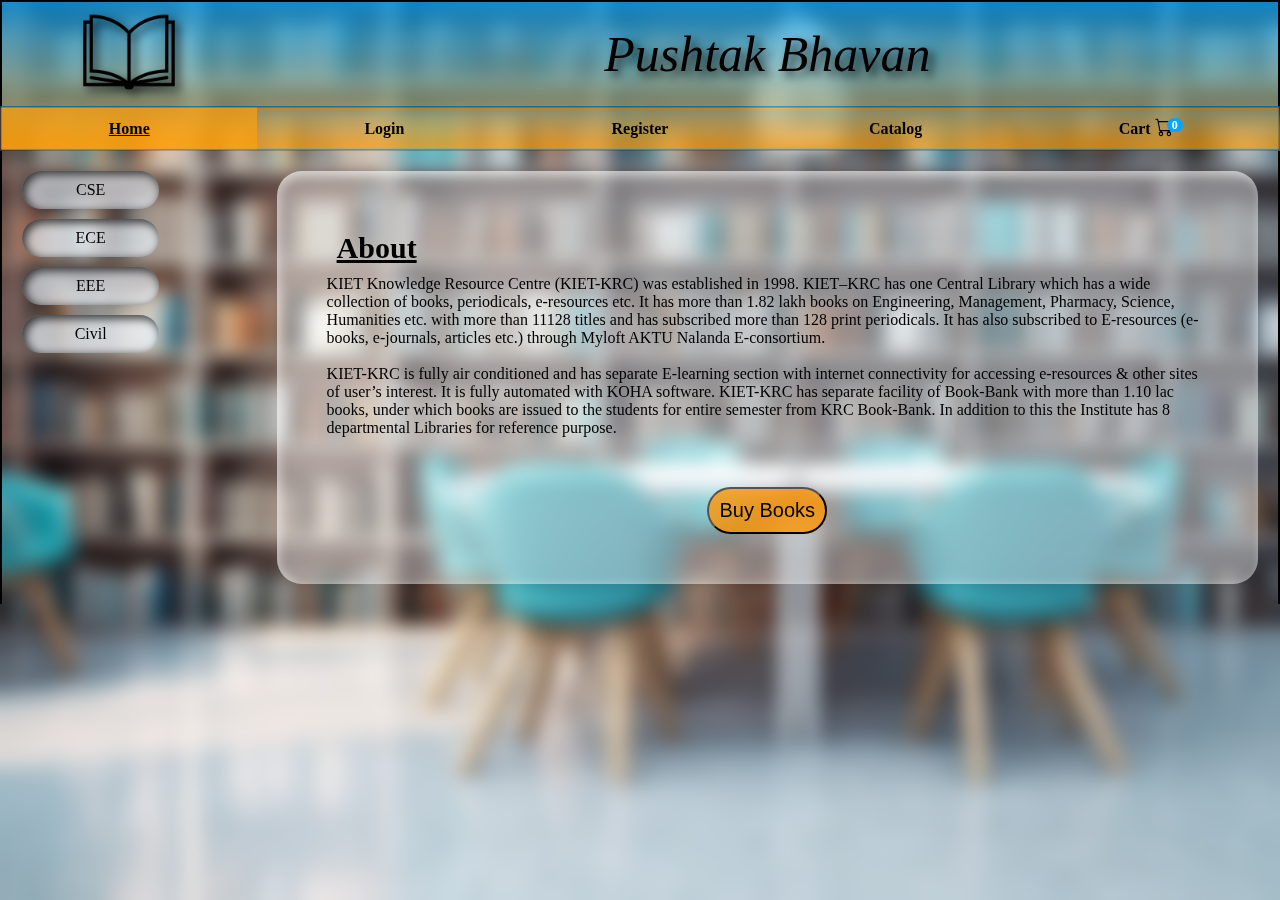
<file: index.html>
<!DOCTYPE html>
<html lang="en">
<head>
    <meta charset="UTF-8">
    <meta name="viewport" content="width=device-width, initial-scale=1.0">
    <!-- <link href="https://cdn.jsdelivr.net/npm/bootstrap@5.3.2/dist/css/bootstrap.min.css" rel="stylesheet" -->
        <!-- integrity="sha384-T3c6CoIi6uLrA9TneNEoa7RxnatzjcDSCmG1MXxSR1GAsXEV/Dwwykc2MPK8M2HN" crossorigin="anonymous"> -->
    <link rel="stylesheet" href="./css/home.css">    
    <link rel="stylesheet" href="https://cdnjs.cloudflare.com/ajax/libs/font-awesome/4.7.0/css/font-awesome.min.css">
    <link rel="stylesheet" href="https://cdn.jsdelivr.net/npm/bootstrap-icons@1.11.3/font/bootstrap-icons.min.css">
    <script src="./js/home.js"></script>
    <script src="./js/catalog.js"></script>
    <link rel="stylesheet" href="./css/catalog.css">
    <title>WEB PROJECT</title>
</head>
<body>
  
    <div class="container">
       <table class="table">
            <tr>
          <th><img src="./img/kisspng-vector-graphics-book-stock-illustration-logo-research-vector-book-transparent-amp-png-clipart-5cce8c440022e9.3914588515570401960006.png" alt="">
          </th>
          <th colspan="4" style="height: 100px;">
            <h1>Pushtak Bhavan</h1>
          </th>
        </tr>
            <tr class="nav" id="nav">
               
                <td id="this"><a href="#" ><p >Home</p></a></td>
                
                <td><a href="./pages/login.html"><p>Login</p></a>
                </td>
                <td><a href="./pages/register.html"><p>Register</p></a>
                </td>
                <td><a href="./pages/catalog.html"><p>Catalog</p></a>
                </td>
                <td><a href="./pages/cart.html"><p><span>Cart</span> <i class="bi bi-cart" style="font-size:18px"></i>
                <span class='badge badge-warning' id='lblCartCount'> 0 </span></a>
                </td>
            </tr>
       <tr>
        <td class="sub"><ul id="subject">
            <li class="subject" id="CSE" onclick="redirect_to_()">CSE</li>
            <li class="subject" id="ECE" onclick="redirect_to_()">ECE</li>
            <li class="subject" id="EEE" onclick="redirect_to_()">EEE</li>
            <li class="subject" id="Civil" onclick="redirect_to_()">Civil</li>
        </ul></td>
        <td class="book" colspan="4">
            <div class="desc">
                <h1>About</h1>
                <p>KIET Knowledge Resource Centre (KIET-KRC) was established in 1998. KIET–KRC has one Central Library which has a wide collection of books, periodicals, e-resources etc. It has more than 1.82 lakh books on Engineering, Management, Pharmacy, Science, Humanities etc. with more than 11128 titles and has subscribed more than 128 print periodicals. It has also subscribed to E-resources (e-books, e-journals, articles etc.) through Myloft AKTU Nalanda E-consortium.</p>
                <br>
                <p>KIET-KRC is fully air conditioned and has separate E-learning section with internet connectivity for accessing e-resources & other sites of user’s interest. It is fully automated with KOHA software. KIET-KRC has separate facility of Book-Bank with more than 1.10 lac books, under which books are issued to the students for entire semester from KRC Book-Bank.  In addition to this the Institute has 8 departmental Libraries for reference purpose.</p>
                <div class="button"><a href="./pages/catalog.html"><button class="btn-add" >Buy Books</button></a></div>
            </div>
        </td>
       </tr>
       </table>
    </div>
</body>
<script src="./js/data.js"></script>
  <script src="./js/cart.js"></script>
  <script src="./js/catalog.js"></script>
</html>
</file>
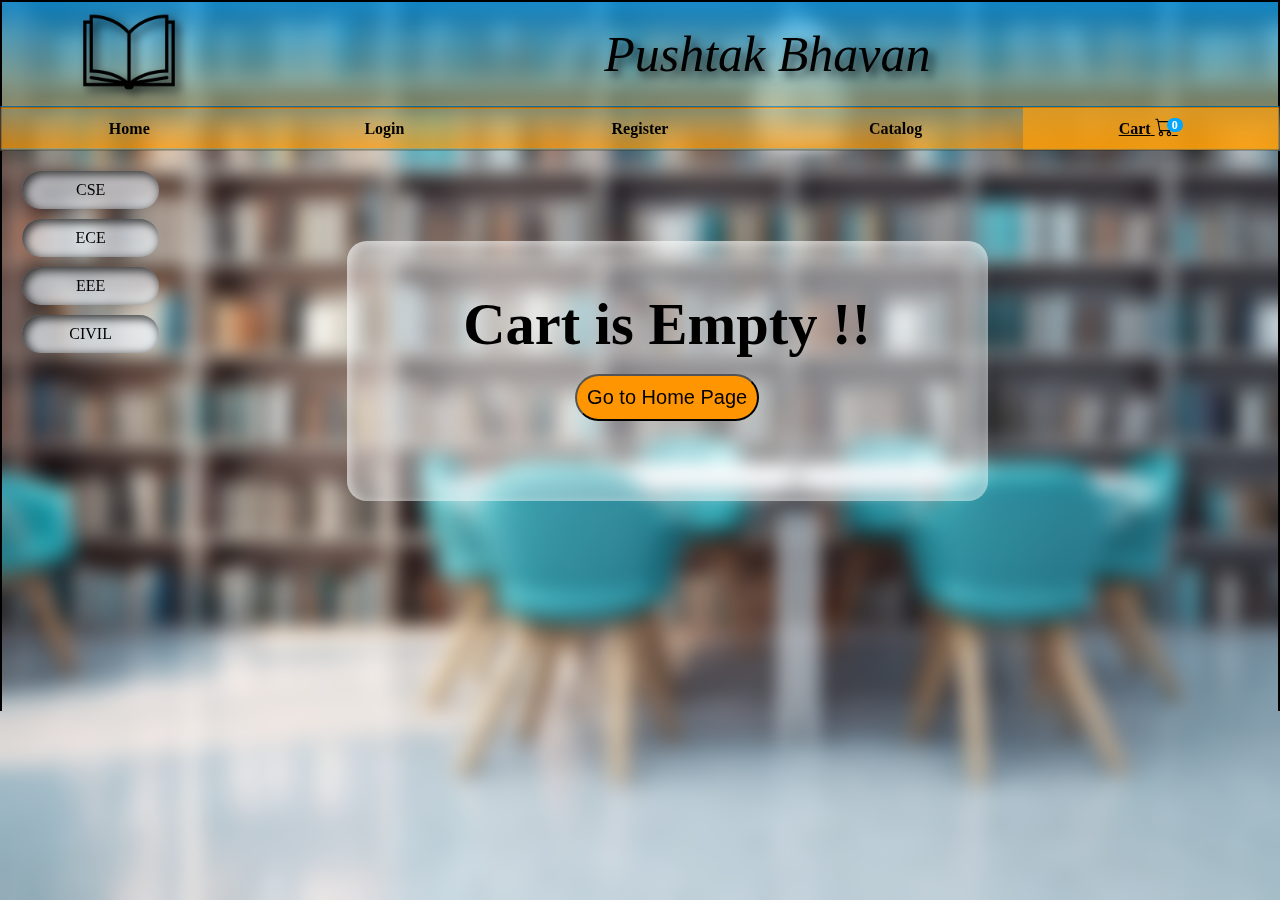
<file: pages/cart.html>
<!DOCTYPE html>
<html lang="en">
  <head>
    <meta charset="UTF-8" />
    <meta name="viewport" content="width=device-width, initial-scale=1.0" />
    <!-- <link href="https://cdn.jsdelivr.net/npm/bootstrap@5.3.2/dist/css/bootstrap.min.css" rel="stylesheet" -->
    <!-- integrity="sha384-T3c6CoIi6uLrA9TneNEoa7RxnatzjcDSCmG1MXxSR1GAsXEV/Dwwykc2MPK8M2HN" crossorigin="anonymous"> -->
    <link rel="stylesheet" href="../css/home.css" />
     <link rel="stylesheet" href="https://cdn.jsdelivr.net/npm/bootstrap-icons@1.11.3/font/bootstrap-icons.min.css">
    <link
      rel="stylesheet"
      href="https://cdn.jsdelivr.net/npm/bootstrap-icons@1.11.3/font/bootstrap-icons.min.css"
    />
    <link rel="stylesheet" href="../css/cart.css">
    
    <title>WEB PROJECT</title>
  </head>

  <body>
    <div class="container">
      <table class="table">
        <tr>
          <th><img src="../img/kisspng-vector-graphics-book-stock-illustration-logo-research-vector-book-transparent-amp-png-clipart-5cce8c440022e9.3914588515570401960006.png" alt="">
          </th>
          <th colspan="4" style="height: 100px;">
            <h1>Pushtak Bhavan</h1>
          </th>
        </tr>
        <tr class="nav" id="nav">
          <td>
            <a href="../index.html">
              <p>Home</p>
            </a>
          </td>

          <td>
            <a href="login.html">
              <p>Login</p>
            </a>
          </td>
          <td>
            <a href="register.html">
              <p>Register</p>
            </a>
          </td>
          <td>
            <a href="catalog.html">
              <p>Catalog</p>
            </a>
          </td>
           <td  id="this"><a href="#"><p><span>Cart</span> <i class="bi bi-cart" style="font-size:18px"></i>
                <span class='badge badge-warning' id='lblCartCount'> 5 </span></p></a>
                </td>
        </tr>
       <tr>
        <td class="sub"><ul>
            <li class="subject" id="CSE">CSE</li>
            <li class="subject" id="ECE">ECE</li>
            <li class="subject" id="EEE">EEE</li>
            <li class="subject" id="CIVIL">CIVIL</li>
        </ul></td>
        <td class="book" colspan="4">
            <div class="top_label" id="top_label"></div>
            <div class="shopping_cart" id="shopping_cart">
      <div class="heading cart_heading">
        <div class="fix_width">Books</div> 
        <div class="fix_width">Book Name</div> 
        <div class="fix_width">Price</div>
        <div class="fix_width">Quantity</div>
        <div class="fix_width">Amount</div>
        <div class="fix_width">Remove</div>
      </div>
      <hr>
      <br>
       
      <!-- <div class="cart_content" id="cart_content"></div> -->
      <div class="cart_content" id="cart_content"></div>
            
      <div class="end_display" id="end_display"></div>
    </div>
        </td>
       </tr>
      </table>
    </div>
  </body>
  <script src="../js/data.js"></script>
  <script src="../js/cart.js"></script>
</html>
</file>
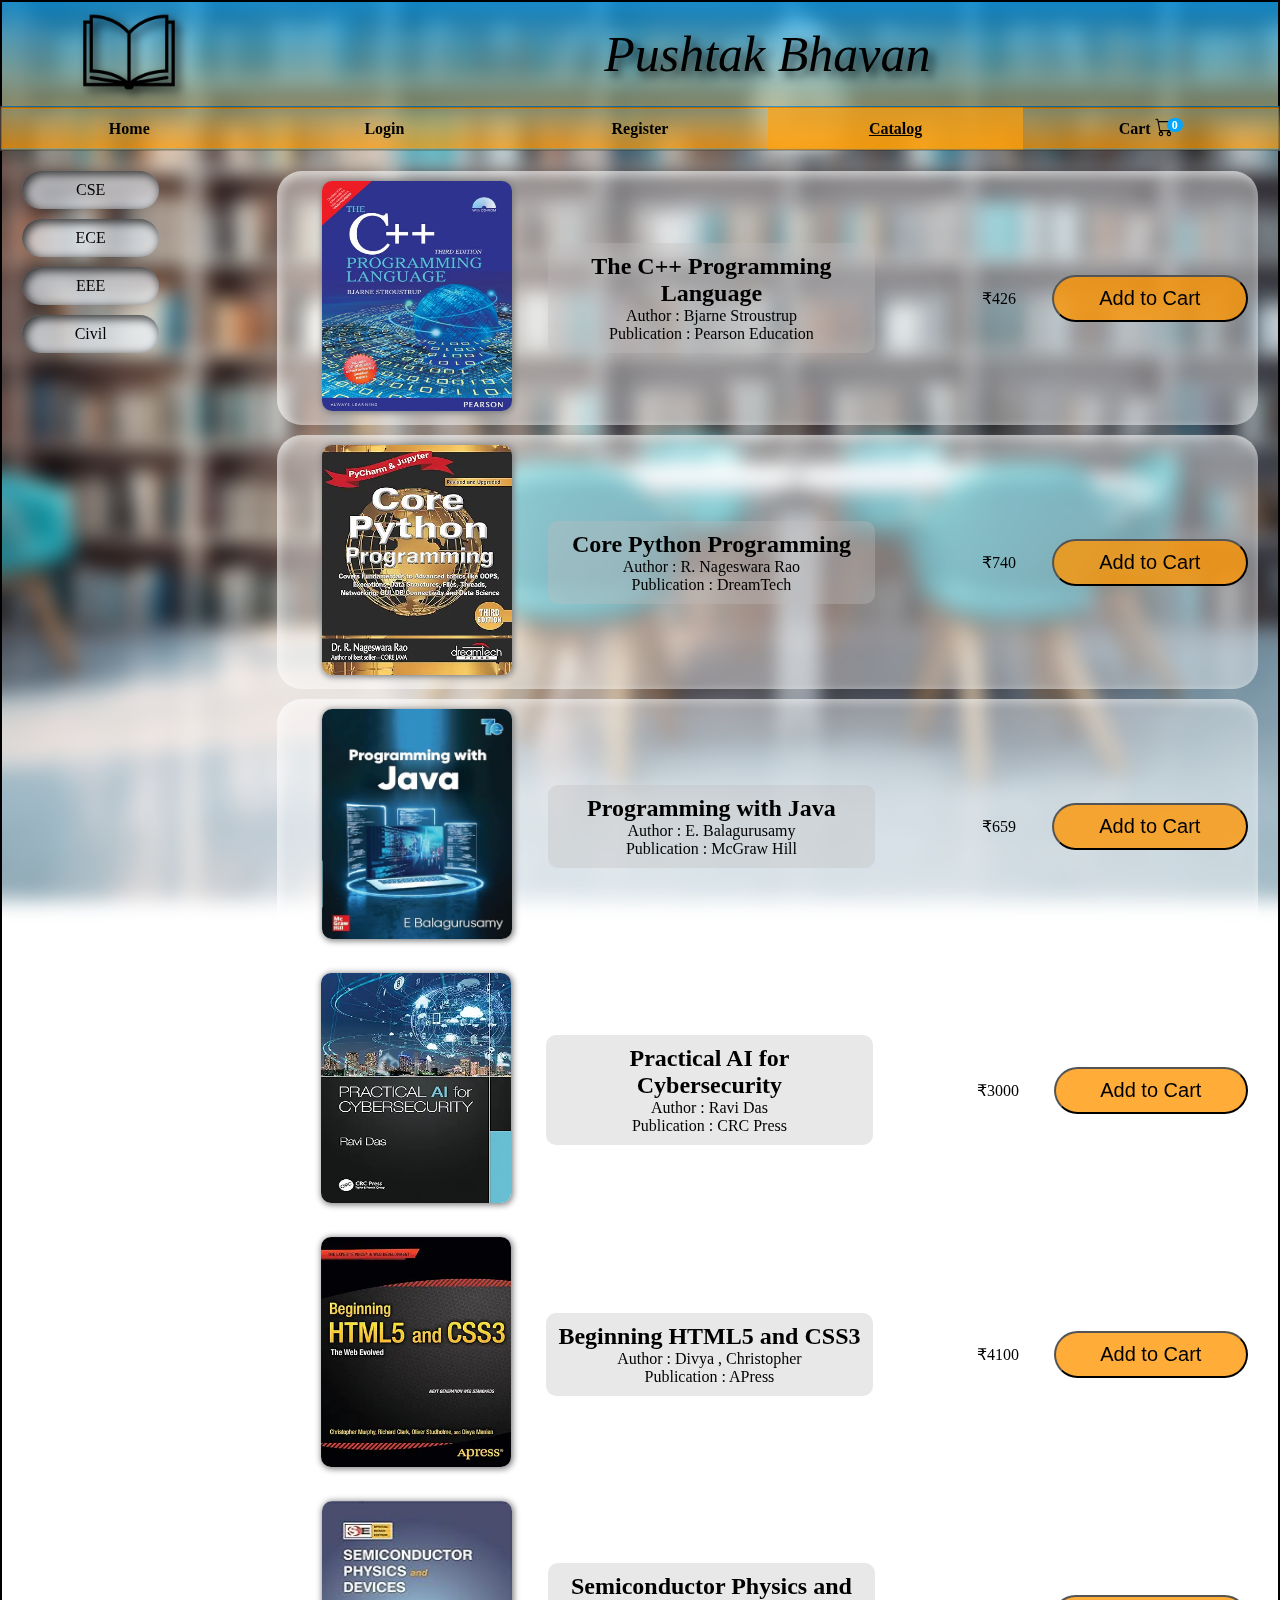
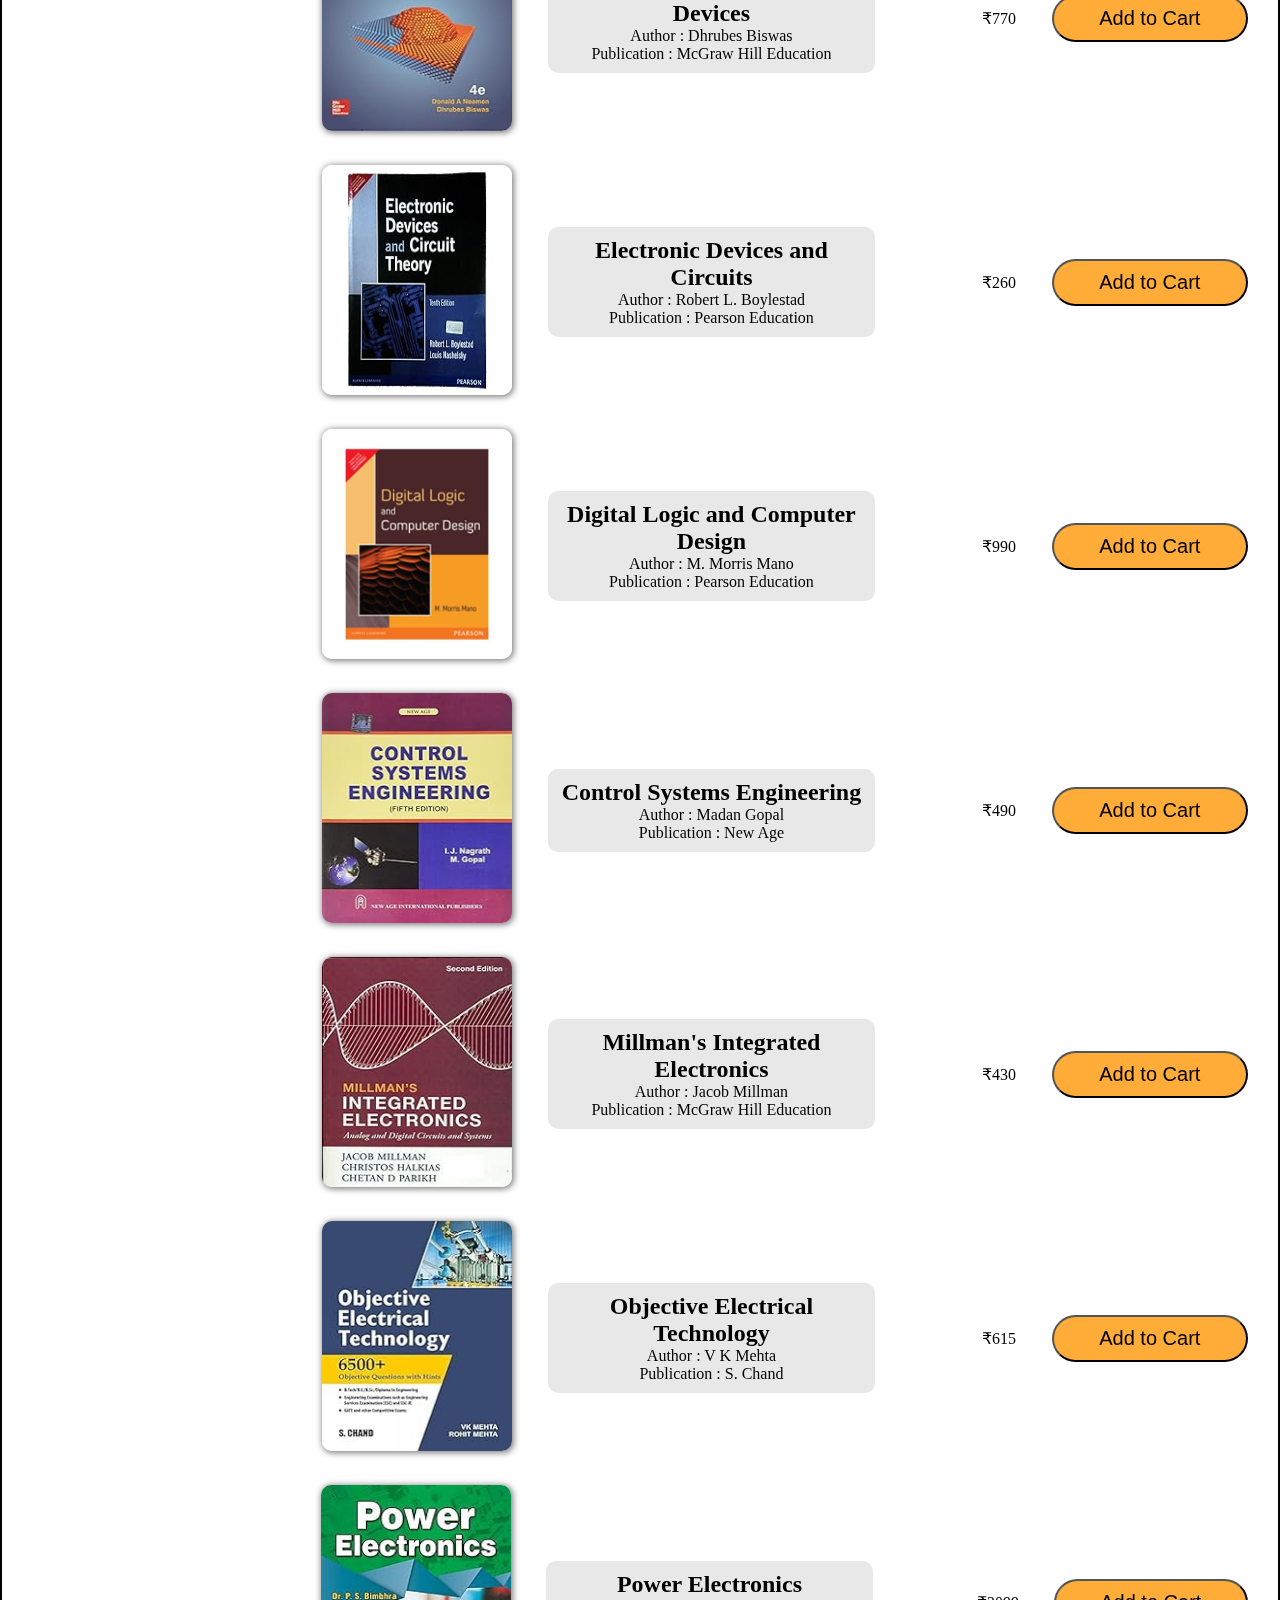
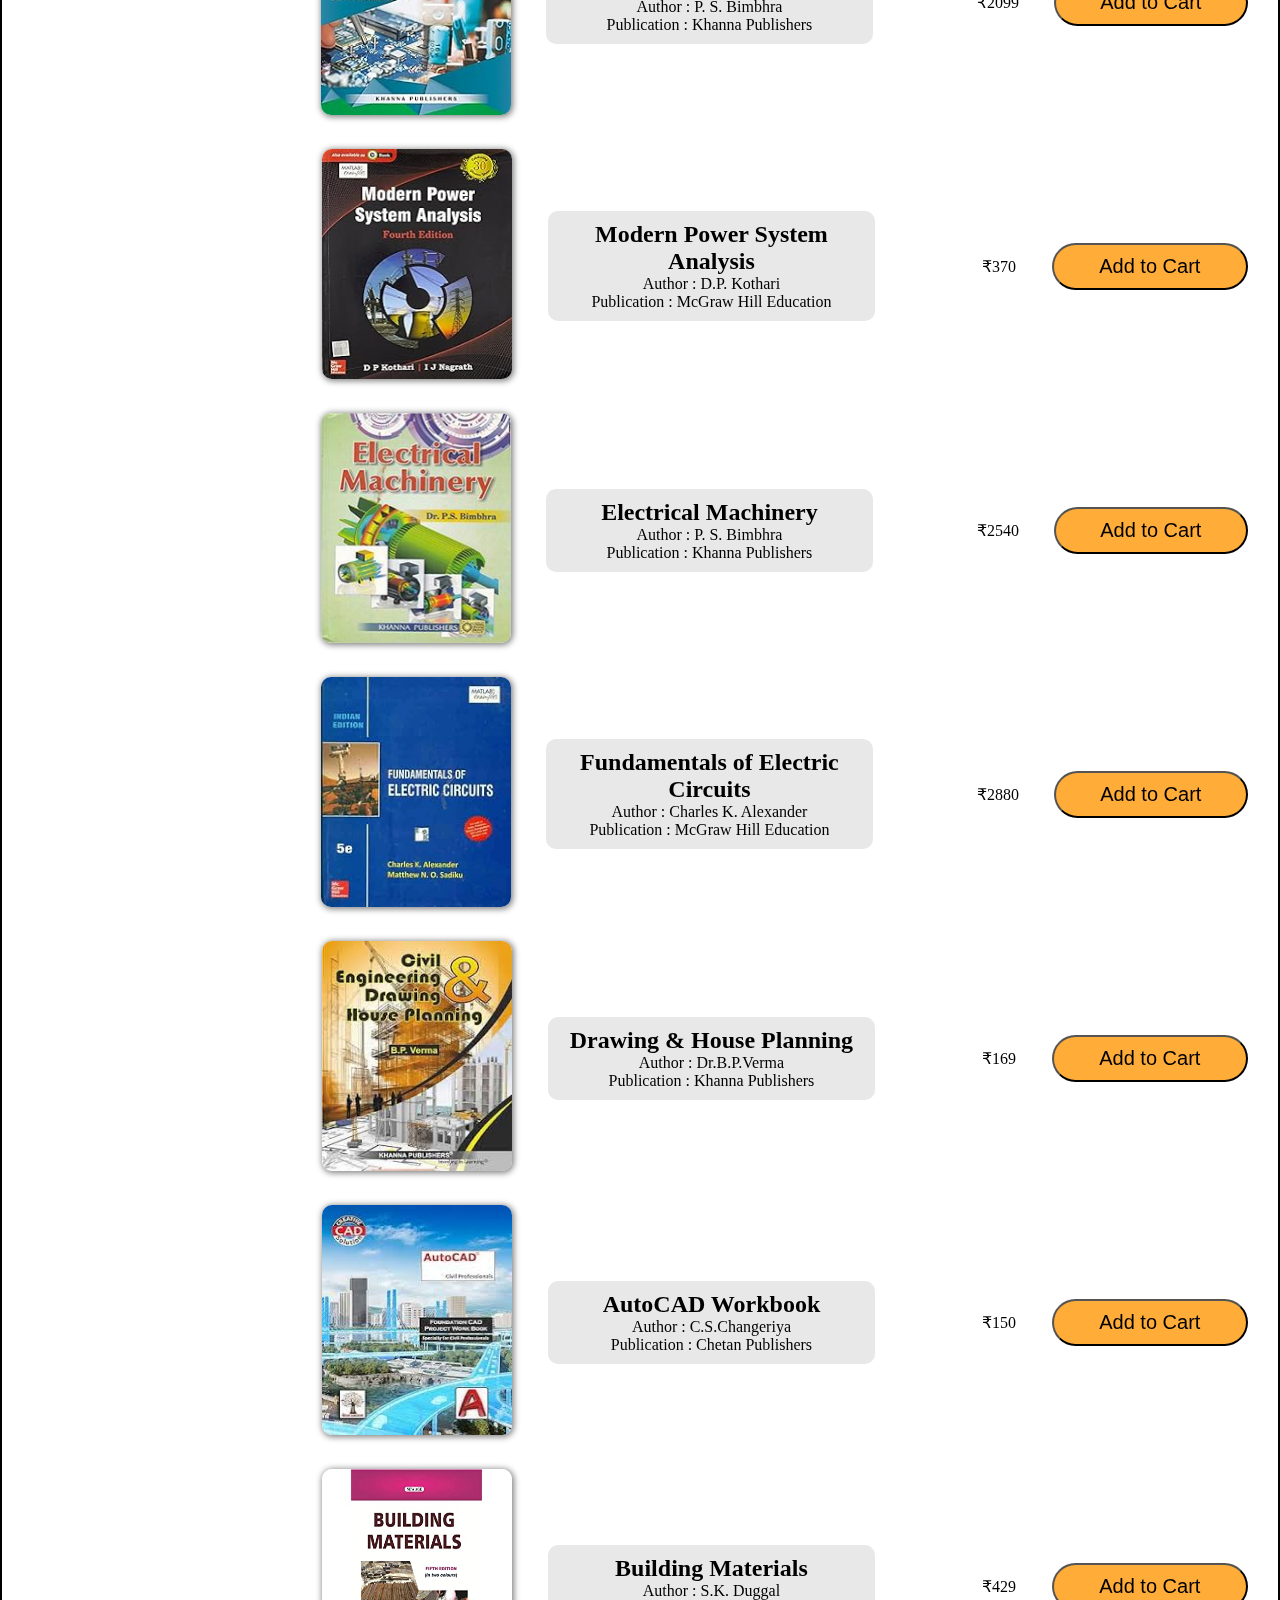
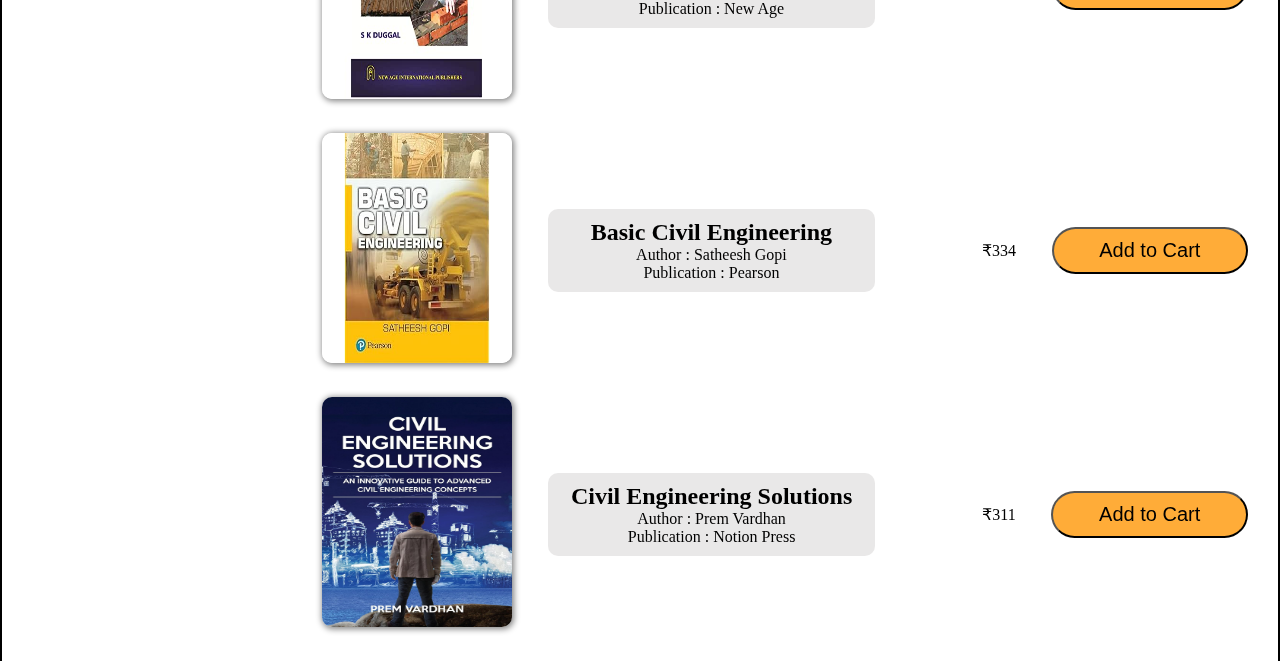
<file: pages/catalog.html>
<!DOCTYPE html>
<html lang="en">
  <head>
    <meta charset="UTF-8" />
    <meta name="viewport" content="width=device-width, initial-scale=1.0" />
    <!-- <link href="https://cdn.jsdelivr.net/npm/bootstrap@5.3.2/dist/css/bootstrap.min.css" rel="stylesheet" -->
    <!-- integrity="sha384-T3c6CoIi6uLrA9TneNEoa7RxnatzjcDSCmG1MXxSR1GAsXEV/Dwwykc2MPK8M2HN" crossorigin="anonymous"> -->
    <link rel="stylesheet" href="../css/home.css" />
    <link rel="stylesheet" href="../css/catalog.css">
    <link
      rel="stylesheet"
      href="https://cdn.jsdelivr.net/npm/bootstrap-icons@1.11.3/font/bootstrap-icons.min.css"/>
    <link
      rel="stylesheet"
      href="https://cdn.jsdelivr.net/npm/bootstrap-icons@1.11.3/font/bootstrap-icons.min.css"
    />
    <title>WEB PROJECT</title>
  </head>

  <body>
    <div class="container">
      <table class="table">
        <tr>
          <th><img src="../img/kisspng-vector-graphics-book-stock-illustration-logo-research-vector-book-transparent-amp-png-clipart-5cce8c440022e9.3914588515570401960006.png" alt="">
          </th>
          <th colspan="4" style="height: 100px;">
            <h1>Pushtak Bhavan</h1>
          </th>
        </tr>
        <tr class="nav" id="nav">
          <td>
            <a href="../index.html">
              <p>Home</p>
            </a>
          </td>

          <td>
            <a href="login.html">
              <p>Login</p>
            </a>
          </td>
          <td>
            <a href="register.html">
              <p>Register</p>
            </a>
          </td>
          <td id="this"  >
            <a href="#"  >
              <p>Catalog</p>
            </a>
          </td>
           <td><a href="./cart.html"><p><span>Cart</span> <i class="bi bi-cart" style="font-size:18px"></i>
                <span class='badge badge-warning' id='lblCartCount'> 5 </span></a>
                </td>
        </tr>
        <tr>
        <td class="sub"><ul id="subject">
            <li class="subject" id="CSE" >CSE</li>
            <li class="subject" id="ECE" >ECE</li>
            <li class="subject" id="EEE">EEE</li>
            <li class="subject" id="Civil">Civil</li>
        </ul></td>
        <td class="book" colspan="4">
           <div class="cata" id="cata">
            
           </div>
               

          
        </td>
       </tr>
      </table>
    </div>
  </body>
  <script src="../js/data.js"></script>
  <script src="../js/catalog.js"></script>
</html>
</file>
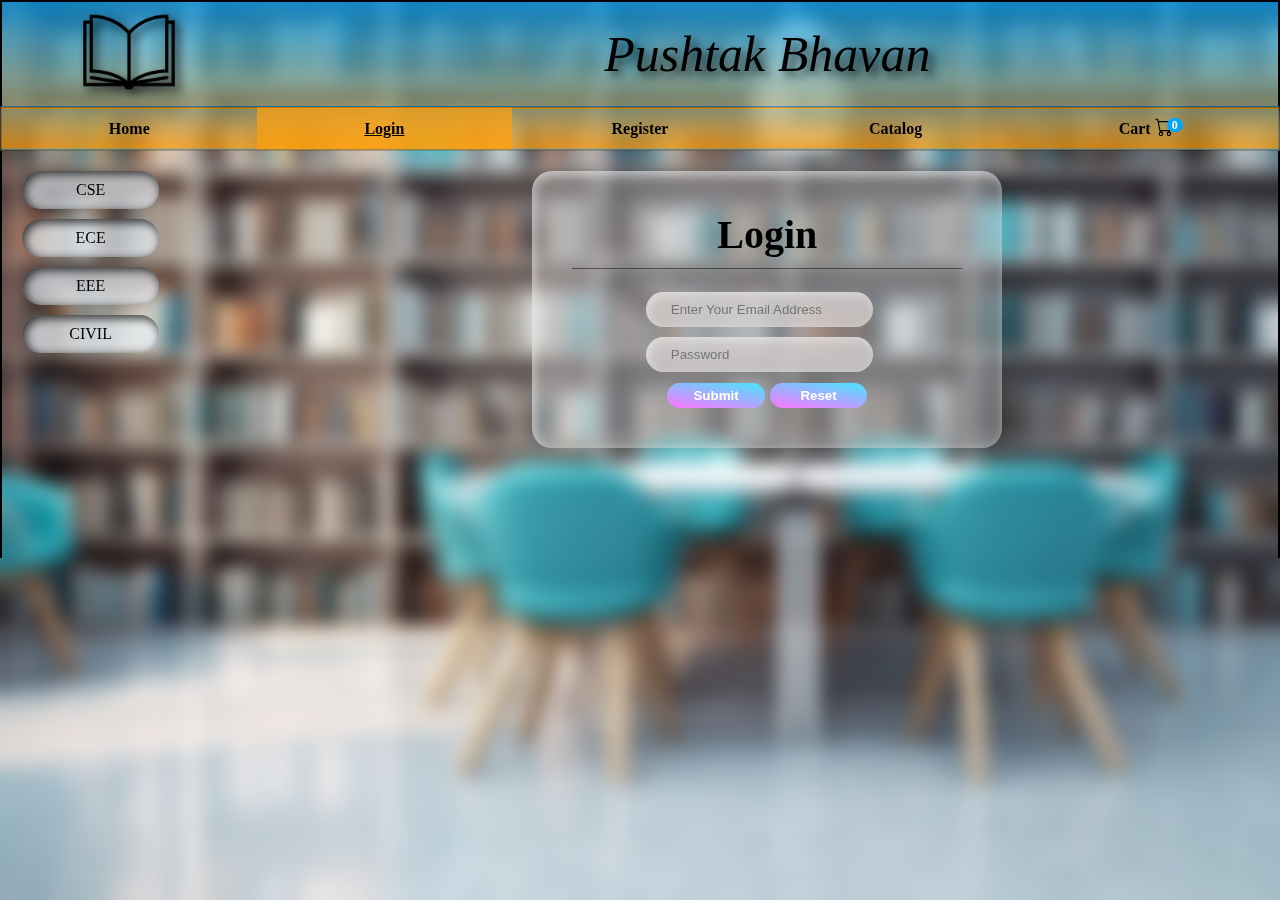
<file: pages/login.html>
<!DOCTYPE html>
<html lang="en">
  <head>
    <meta charset="UTF-8" />
    <meta name="viewport" content="width=device-width, initial-scale=1.0" />
    <!-- <link href="https://cdn.jsdelivr.net/npm/bootstrap@5.3.2/dist/css/bootstrap.min.css" rel="stylesheet" -->
    <link rel="stylesheet" href="../css/home.css" />
     <link rel="stylesheet" href="https://cdn.jsdelivr.net/npm/bootstrap-icons@1.11.3/font/bootstrap-icons.min.css">
    <link rel="stylesheet" />
    <link
      rel="stylesheet"
      href="https://cdnjs.cloudflare.com/ajax/libs/font-awesome/6.5.1/css/all.min.css"
      integrity="sha512-DTOQO9RWCH3ppGqcWaEA1BIZOC6xxalwEsw9c2QQeAIftl+Vegovlnee1c9QX4TctnWMn13TZye+giMm8e2LwA=="
      crossorigin="anonymous"
      referrerpolicy="no-referrer"
    />
    <link rel="stylesheet" href="../css/login.css" />
    <link
      rel="stylesheet"
      href="https://cdn.jsdelivr.net/npm/bootstrap-icons@1.11.3/font/bootstrap-icons.min.css"
    />
    <title>WEB PROJECT</title>
  </head>

  <body>
    <div class="container">
      <table class="table">
        <tr>
          <th><img src="../img/kisspng-vector-graphics-book-stock-illustration-logo-research-vector-book-transparent-amp-png-clipart-5cce8c440022e9.3914588515570401960006.png" alt="">
          </th>
          <th colspan="4" style="height: 100px;">
            <h1>Pushtak Bhavan</h1>
          </th>
        </tr>
        <tr class="nav" id="nav">
          <td>
            <a href="../index.html">
              <p>Home</p>
            </a>
          </td>

          <td id="this">
            <a href="#">
              <p>Login</p>
            </a>
          </td>
          <td>
            <a href="./register.html">
              <p>Register</p>
            </a>
          </td>
          <td>
            <a href="./catalog.html">
              <p>Catalog</p>
            </a>
          </td>
           <td><a href="./cart.html"><p><span>Cart</span> <i class="bi bi-cart" style="font-size:18px"></i>
                <span class='badge badge-warning' id='lblCartCount'> 5 </span></a>
                </td>
        </tr>
        <tr>
             <td class="sub"><ul>
            <li class="subject" id="CSE">CSE</li>
            <li class="subject" id="ECE">ECE</li>
            <li class="subject" id="EEE">EEE</li>
            <li class="subject" id="CIVIL">CIVIL</li>
        </ul></td>
          <td colspan="4">
            <div class="login">
              <h1 class="head">Login</h1>
              <br />
              <form action="../index.html" method="get" id="login-form">
                <i class="fa-solid fa-user"></i>
                <input
                  type="email"
                  name="email"
                  id="email"
                  required
                  placeholder="Enter Your Email Address"
                />
                <br />
                <i class="fa-solid fa-key"></i>
                <input
                  type="password"
                  name="password"
                  id="password"
                  placeholder="Password"
                  required
                />
                <br>
                <button type="submit" id="submit">Submit</button>
                <button type="reset" id="reset">Reset</button>
              </form>
            </div>
          </td>
        </tr>
      </table>
    </div>
  </body>
  <script src="../js/data.js"></script>
  <script src="../js/cart.js"></script>

  <script src="../js/login.js"></script>
</html>
</file>
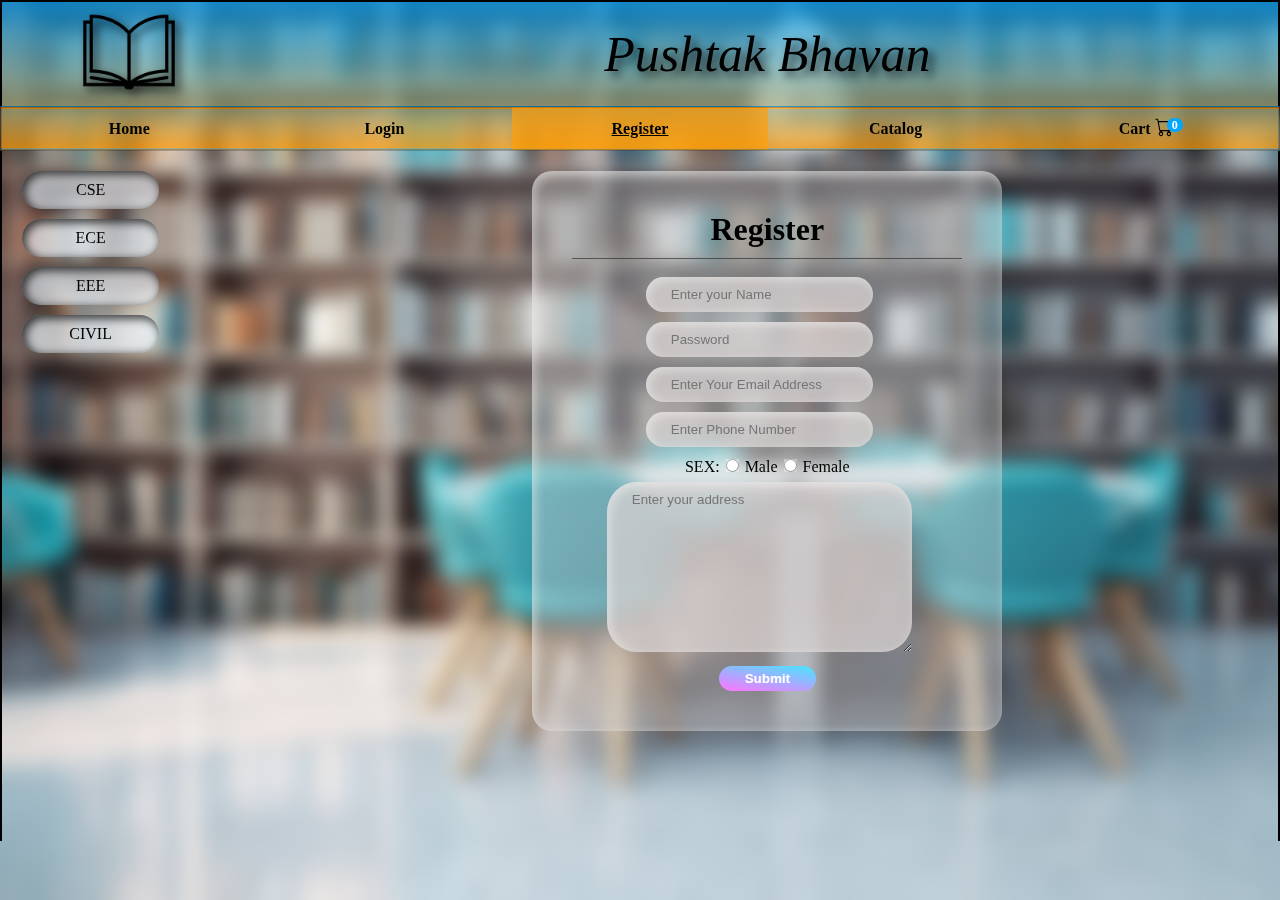
<file: pages/register.html>
<!DOCTYPE html>
<html lang="en">
  <head>
    <meta charset="UTF-8" />
    <meta name="viewport" content="width=device-width, initial-scale=1.0" />
    <!-- <link href="https://cdn.jsdelivr.net/npm/bootstrap@5.3.2/dist/css/bootstrap.min.css" rel="stylesheet" -->
    <!-- integrity="sha384-T3c6CoIi6uLrA9TneNEoa7RxnatzjcDSCmG1MXxSR1GAsXEV/Dwwykc2MPK8M2HN" crossorigin="anonymous"> -->
    <link rel="stylesheet" href="../css/home.css" />
    <link rel="stylesheet" href="../css/login.css">
     <link rel="stylesheet" href="https://cdn.jsdelivr.net/npm/bootstrap-icons@1.11.3/font/bootstrap-icons.min.css">
     <link
      rel="stylesheet"
      href="https://cdnjs.cloudflare.com/ajax/libs/font-awesome/6.5.1/css/all.min.css"
      integrity="sha512-DTOQO9RWCH3ppGqcWaEA1BIZOC6xxalwEsw9c2QQeAIftl+Vegovlnee1c9QX4TctnWMn13TZye+giMm8e2LwA=="
      crossorigin="anonymous"
      referrerpolicy="no-referrer"
    />
    <link
      rel="stylesheet"
      href="https://cdn.jsdelivr.net/npm/bootstrap-icons@1.11.3/font/bootstrap-icons.min.css"
    />
    <title>WEB PROJECT</title>
  </head>

  <body>
    <div class="container">
      <table class="table">
        <tr>
         <th><img src="../img/kisspng-vector-graphics-book-stock-illustration-logo-research-vector-book-transparent-amp-png-clipart-5cce8c440022e9.3914588515570401960006.png" alt="">
          </th>
          <th colspan="4" style="height: 100px;">
            <h1>Pushtak Bhavan</h1>
          </th>
        </tr>
        <tr class="nav" id="nav">
          <td>
            <a href="../index.html">
              <p>Home</p>
            </a>
          </td>

          <td>
            <a href="login.html">
              <p>Login</p>
            </a>
          </td>
          <td  id="this">
            <a href="#">
              <p>Register</p>
            </a>
          </td>
          <td>
            <a href="catalog.html">
              <p>Catalog</p>
            </a>
          </td>
           <td><a href="./cart.html"><p><span>Cart</span> <i class="bi bi-cart" style="font-size:18px"></i>
                <span class='badge badge-warning' id='lblCartCount'> 5 </span></a>
                </td>
        </tr>
        <tr>
           <td class="sub"><ul>
            <li class="subject" id="CSE">CSE</li>
            <li class="subject" id="ECE">ECE</li>
            <li class="subject" id="EEE">EEE</li>
            <li class="subject" id="CIVIL">CIVIL</li>
        </ul></td>
          <td colspan="4" rowspan="4">
            <div class="register">
               
              <h1 class="head">Register</h1>
              <br>
             
               
              <form action="../index.html" method="get" id="register-form">
                <i class="fa-solid fa-user"></i>
                <input type="text" name="name" id="name" placeholder="Enter your Name" required>
                <br>
                <i class="fa-solid fa-lock"></i>
                <input
                type="password"
                name="password"
                id="password"
                placeholder="Password"
                required
                />
                <br>
                <i class="fa-solid fa-envelope "></i>
                <input
                  type="email"
                  name="email"
                  id="email"
                  required
                  placeholder="Enter Your Email Address"
                />
                <br />
                <i class="fa-solid fa-phone"></i>
                <input type="text" name="phone" id="phone" placeholder="Enter Phone Number">
                <br>
                <span>SEX:  </span>
                <input type="radio" name="sex" id="male" value="male">
                <label for="male">Male</label>
                <input type="radio" name="sex" id="female" value="female">
                <label for="female" > Female</label>
                <br>
                <i class="fa-solid fa-home"></i>
                <textarea name="address" id="address" cols="30" rows="10" placeholder="Enter your address"></textarea>
                <br>
                <button type="submit" id="submit">Submit</button>
                
              </form>
            </div>
          </td>
        </tr>
      </table>
    </div>
  </body>
  <script src="../js/data.js"></script>
  <script src="../js/cart.js"></script>
  <script src="../js/register.js"></script>
</html>
</file>
<file: css/home.css>
* {
    padding: 0;
    margin: 0;
    color: black;
}
body{
    background: fixed;
    background-image: url("../img/pngtree-3d-render-of-bookshelf-t.jpg");
    /* object-fit: cover; */
    min-height: 100vh;
    height: fit-content;
    width: 100%;
    max-width: 100vw;
    /* display: flex; */
   /* background:fixed linear;   */
    backdrop-filter: blur(10px);
    /* align-items: center; */
    background-size: cover;  
    background-repeat: no-repeat;
}
th img,th h1{
   filter: drop-shadow(5px 5px 5px #000000c0);
}

.desc{
   
   margin: 10px;
    padding:50px;
    
    border-radius: 25px;
    box-shadow: 3px 3px 10px 1px rgba(255, 255, 255, 0.4);
        background-color: rgba(255, 255, 255, 0.408);
        box-shadow: inset 3px 3px 10px 1px rgba(255, 255, 255, 0.4);
    align-items: center;
    text-align: left;
    h1{
        font-size: 30px;
        font-weight: 600;
        margin: 10px;
        text-decoration: underline;
    }
}
th h1{
    font-size: 50px;
    font-family: serif;
    font-style: italic;
    font-weight: 500;
}
.container {
    /* background-color: rgb(39, 38, 38,.5); */
    min-height: 100vh;
}
th img{
    width: 100px;
  
}
table.table {
    width: 100%;
    /* height: 100%; */
    text-align: center;
     table-layout: fixed;
    /* background-color: #ffffff; */
    border-collapse: collapse;
    border-width: 2px;
    border-color: #000000;
    border-style: solid;
    color: #000000;
    border-bottom: none;
}

.table th {
    background: linear-gradient(rgba(0, 166, 255, 0.701), rgba(160, 166, 120, 0.701));
    /* border-color: #000000; */
    border-width: 1px;   
    /* height: 150px; */
}

.table td{
    border-color: #000000;
    border-width: 1px;
    /* height: 150px; */
    padding: 10px;
    /* font-size: 20px; */
    text-align: center;
    vertical-align: middle;
    /* background-color: #ffffff; */
    
.sticky{
        position: fixed;
        top: 0;
        width: 100%;
    }
 
.button{
    margin-top: 50px;
    display: flex;
    justify-content: center;
}

}
#nav td:hover{
    background-color:#f6a5239e ;
    p{
        color: white;
        span{
            color: white;
        }
    }

}
#nav{
    background:linear-gradient(rgba(160, 166, 120, 0.712),rgba(255, 153, 0, 0.701)) ;
    color: white;
    overflow: hidden;
    /* font-size: 20px; */
    font-weight: bold;
    text-decoration: none;
    padding: 0px;
    /* margin: 10px; */
    border-radius: 10px;
    border: 2px solid #00000032;
    /* border-top: none; */
    

}
a{
    text-decoration: none;
    color:white;
}
#this{
    text-decoration: underline solid ;
    background-color: #fda00bb3;

}

.badge {
    padding-left: 9px;
    padding-right: 9px;
    -webkit-border-radius: 9px;
    -moz-border-radius: 9px;
    border-radius: 9px;
}

.label-warning[href],
.badge-warning[href] {
    background-color: #c28530;
}

#lblCartCount {
    font-size: 12px;
    background: hsl(201, 100%, 50%);
    color: #fff;
    padding: 0 5px;
    vertical-align: top;
    margin-left: -10px;
}

.login{
    padding: 10px;
    border-radius: 10px;
    margin: 10px;
    text-align: center;
    font-size: 20px;
    font-weight: bold;
    cursor: pointer;

}
ul{
    list-style-type: none;
    margin: 0;
    padding: 0
}

.sub {
    display: grid;
    align-items: start;
    
    grid-template-columns: 1fr 1fr

}

.subject {
  
    border-radius: 20px;
    margin: 10px;
    padding: 10px;
    box-shadow:  3px 3px 10px 1px rgba(0, 0, 0, 0.718);
  background-color:rgba(240, 248, 255, 0.651);
    box-shadow: inset 3px 3px 10px 1px rgba(0, 0, 0, 0.715);
    width: 100%;
}

.subject:hover {    
    transform:scale(1.2);
    transition: 0.3s ease-in;
}
</file>
<file: css/catalog.css>
.shop_item {
    display: grid;
    /* width: 400px;
    border-radius: 20px;
        margin: 10px;
        padding: 10px;
       
    */
    grid-template-columns: auto auto auto auto;
    /* flex-direction: row; */
    margin: 10px;
    padding: 10px;
    
    border-radius: 25px;
    box-shadow: 3px 3px 10px 1px rgba(255, 255, 255, 0.4);
        background-color: rgba(255, 255, 255, 0.408);
        box-shadow: inset 3px 3px 10px 1px rgba(255, 255, 255, 0.4);
    align-items: center;


}

.shop_item:hover {


    transform: scale3d(1.03, 1.02, 1.03);
    transition: .5s ease-in-out;


}

#img_id img {

    height: 230px;
    width: 190px;
    border-radius: 10px;
    box-shadow: 1px 1px 6px 1px rgb(128, 128, 128);

}

.product_info {
    width: 24vw;
    padding: 10px;
    text-align: center;
    background-color: #bfbdbd58;
    border-radius: 10px;

}

.product_pg .price {
    font-size: 21px;

    margin: 1px;
}

.btn-add {
     background-color: rgba(255, 149, 0, 0.78);

    
    font-size: 20px;
    padding: 10px;
    border-radius: 30px;

}

.btn-add:hover {
    cursor: pointer;
     background-color: #01a6ffda;
    color: white;
   
   
    transition: .3s ease-in-out;
}
</file>
<file: css/cart.css>
.shopping_cart {
    /* display: grid; */

    background-color: #d5d0d0c7;
    margin: 2%;
    padding: 50px;
    grid-area: cont;
}

.shopping_cart .cart_heading {
    display: grid;
    grid-template-columns: repeat(6, auto);
    font-size: 25px;
}

.cart_content {
    box-shadow: 3px 3px 10px 1px rgba(255, 255, 255, 0.4);
        background-color: rgba(255, 255, 255, 0.408);
        box-shadow: inset 3px 3px 10px 1px rgba(255, 255, 255, 0.4);
    width: 100%;


    border-radius: 25px;
    padding: 3% 0;

}

.top_label {
    grid-area: cont;
    margin: 8%;
    margin-right: 28%;
    text-align: center;
    font-size: 50px;
    box-shadow: 3px 3px 10px 1px rgba(255, 255, 255, 0.4);
        background-color: rgba(255, 255, 255, 0.408);
        box-shadow: inset 3px 3px 10px 1px rgba(255, 255, 255, 0.4);
    border-radius: 20px;
    padding: 5% 0 7%;
}

.cart_content .cart_item {
    /* display: flex; */
    height: 120px;

    display: grid;
    grid-template-columns: repeat(6, auto);
    align-items: center;
}

.cart_content .cart_item .product_info {
    display: flex;
    justify-content: space-evenly;
    align-items: baseline;
    gap: 6em;
}

.shopping_cart #img_id img {
    height: 114px;
    width: 100px;
    box-shadow: 1px 1px 3px 1px #52aba5;
    border-radius: 5px;
}

.t_amount,
.price {
    font-size: 18px;
}

.shopping_cart .btn-inc-dec {
    display: flex;
}

.btn-inc,
.btn-dec,
.item-qty {
    border: 1px solid;
    border-radius: 2px;
    min-width: 25px;
    color: #40a0f9;
    text-align: center;
    padding: 2px;
}

.btn-inc,
.btn-dec :hover {
    cursor: pointer;
}

.shopping_cart .end_display {
    text-align: center;
    padding-top: 20px;
    & h2 {
        color: #0084ff;
    }
}

.shopping_cart .btn-crt-page,
.btn-home,
.btn-remove {
    margin: 10px;
    background-color: #ff9500;
    font-size: 20px;

    padding: 10px;
    border-radius: 30px;
}

.btn-remove {
    height: 35px;
    /* font-size: 18px; */
    /* font-weight: 600; */

    padding: 0;

}

.shopping_cart .btn-crt-page:hover,
.btn-home:hover,
.btn-remove:hover {
    cursor: pointer;
   background-color: #01a6ffda;

    color: #ffffff;
   
    
    transition: 0.3s ease-in-out;
}

.fix_width {

    width: 9rem;
    text-align: center;
    justify-content: center;
    align-items: center;
}
</file>
<file: css/login.css>
.login,
.register {
  width: 100%;

  max-width: 470px;
  align-items: center;
  box-sizing: border-box;
  margin: 100px AUTO;
  margin-top: 10px;
  border-radius: 20px;
  padding: 40px;
  text-align: center;
  box-shadow: 3px 3px 10px 1px rgba(255, 255, 255, 0.4);
  background-color: rgba(212, 212, 212, 0.408);
  box-shadow: inset 3px 3px 10px 1px rgba(255, 255, 255, 0.4);
}
.head {
  padding-bottom: 10px;
  border-bottom: 1px solid rgba(38, 35, 35, 0.619);
}
input,
textarea {
  margin-bottom: 10px;
  border: none;
  font-family: "Jost", sans-serif;
  border: 0;
  outline: 0;

  color: #474747;
  padding: 10px 25px;
  border-radius: 30px;
  flex: 1;
  margin-right: 16px;
  box-shadow: 3px 3px 10px 1px rgba(255, 255, 255, 0.4);
  background-color: #d5d0d0c7;

  box-shadow: inset 3px 3px 10px 1px rgba(255, 255, 255, 0.4);
}

i {
  color: rgb(0, 0, 0);
}
#submit,
#reset {
  background: linear-gradient(190deg, rgb(70, 230, 255), rgb(255, 116, 255));
  border-style: none;
  border-radius: 10cm;
  height: 25px;
  width: 25%;
  color: rgb(255, 255, 255);
  text-decoration: solid;
  text-align: center;
  font-weight: bold;
}
input[type="radio"] {
  margin: 2px;
  margin-bottom: 10px;
}
</file>
